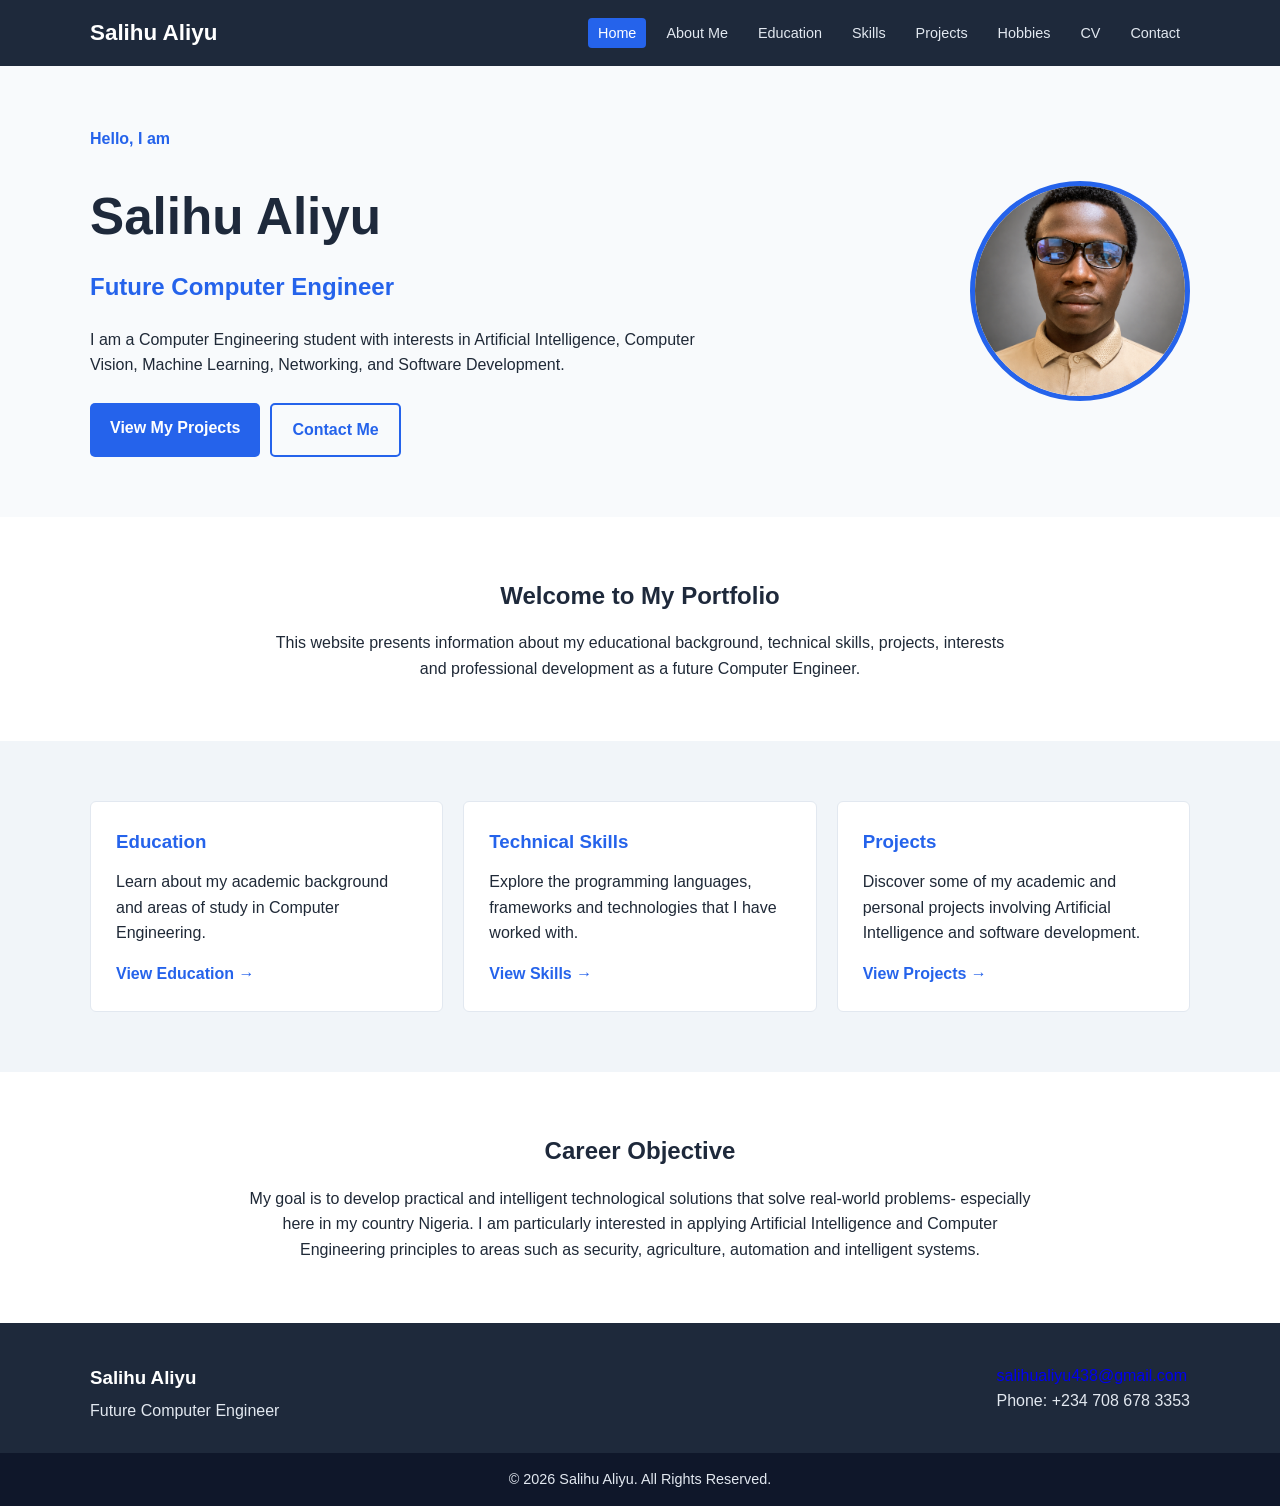
<file: index.html>
<!DOCTYPE html>
<html lang="en">
<head>
    <meta charset="UTF-8">
    <meta name="viewport" content="width=device-width, initial-scale=1.0">

    <title>Salihu Aliyu | Personal Portfolio</title>

    <link rel="stylesheet" href="assets/css/style.css">

    <!-- JSON-LD Structured Data -->
    <script type="application/ld+json">
    {
        "@context": "https://schema.org",
        "@type": "Person",
        "name": "Salihu Aliyu",
        "jobTitle": "Future Computer Engineer",
        "description": "Computer Engineering student with interests in Artificial Intelligence, Computer Vision, Machine Learning, Natural Language Processing and Software Development"
    }
    </script>
</head>

<body>

    <!-- Header and Navigation -->
    <header class="site-header">

        <div class="container nav-container">

            <a href="index.html" class="logo">
                Salihu Aliyu
            </a>

            <nav class="main-nav">

                <ul>
                    <li><a href="index.html" class="active">Home</a></li>
                    <li><a href="about.html">About Me</a></li>
                    <li><a href="education.html">Education</a></li>
                    <li><a href="skills.html">Skills</a></li>
                    <li><a href="projects.html">Projects</a></li>
                    <li><a href="hobbies.html">Hobbies</a></li>
                    <li><a href="cv.html">CV</a></li>
                    <li><a href="contact.html">Contact</a></li>
                </ul>

            </nav>

        </div>

    </header>


    <!-- Main Content -->
    <main>

        <!-- Hero Section -->
        <section class="hero">

            <div class="container hero-content">

                <div class="hero-text">

                    <p class="intro-text">
                        Hello, I am
                    </p>

                    <h1>Salihu Aliyu</h1>

                    <h2>Future Computer Engineer</h2>

                    <p>
                        I am a Computer Engineering student with interests in
                        Artificial Intelligence, Computer Vision, Machine Learning, Networking,
                        and Software Development.
                    </p>

                    <div class="hero-buttons">

                        <a href="projects.html" class="btn btn-primary">
                            View My Projects
                        </a>

                        <a href="contact.html" class="btn btn-secondary">
                            Contact Me
                        </a>

                    </div>

                </div>


                <div class="hero-image">

                    <img
                        src="assets/images/profile.png"
                        alt="Portrait of Salihu Aliyu"
                    >

                </div>

            </div>

        </section>


        <!-- Introduction Section -->
        <section class="section">

            <div class="container">

                <div class="section-heading">

                    <h2>Welcome to My Portfolio</h2>

                    <p>
                        This website presents information about my educational
                        background, technical skills, projects, interests and
                        professional development as a future Computer Engineer.
                    </p>

                </div>

            </div>

        </section>


        <!-- Quick Information Cards -->
        <section class="section light-section">

            <div class="container">

                <div class="card-grid">

                    <article class="info-card">

                        <h3>Education</h3>

                        <p>
                            Learn about my academic background and areas of study
                            in Computer Engineering.
                        </p>

                        <a href="education.html">
                            View Education →
                        </a>

                    </article>


                    <article class="info-card">

                        <h3>Technical Skills</h3>

                        <p>
                            Explore the programming languages, frameworks and
                            technologies that I have worked with.
                        </p>

                        <a href="skills.html">
                            View Skills →
                        </a>

                    </article>


                    <article class="info-card">

                        <h3>Projects</h3>

                        <p>
                            Discover some of my academic and personal projects
                            involving Artificial Intelligence and software development.
                        </p>

                        <a href="projects.html">
                            View Projects →
                        </a>

                    </article>

                </div>

            </div>

        </section>


        <!-- Career Objective -->
        <section class="section">

            <div class="container">

                <div class="objective">

                    <h2>Career Objective</h2>

                    <p>
                        My goal is to develop practical and intelligent technological
                        solutions that solve real-world problems- especially here in my country Nigeria. I am particularly
                        interested in applying Artificial Intelligence and Computer
                        Engineering principles to areas such as security, agriculture, automation
                        and intelligent systems.
                    </p>

                </div>

            </div>

        </section>

    </main>


    <!-- Footer -->
    <footer class="site-footer">

        <div class="container footer-container">

            <div>

                <h3>Salihu Aliyu</h3>

                <p>
                    Future Computer Engineer
                </p>

            </div>


            <div>

                <p>
                    <a href="mailto:salihualiyu438@gmail.com">
                        salihualiyu438@gmail.com
                    </a>
                </p>

                <p>
                    Phone: +234 708 678 3353
                </p>

            </div>

        </div>


        <div class="copyright">

            <p>
                &copy; 2026 Salihu Aliyu. All Rights Reserved.
            </p>

        </div>

    </footer>

</body>
</html>
</file>
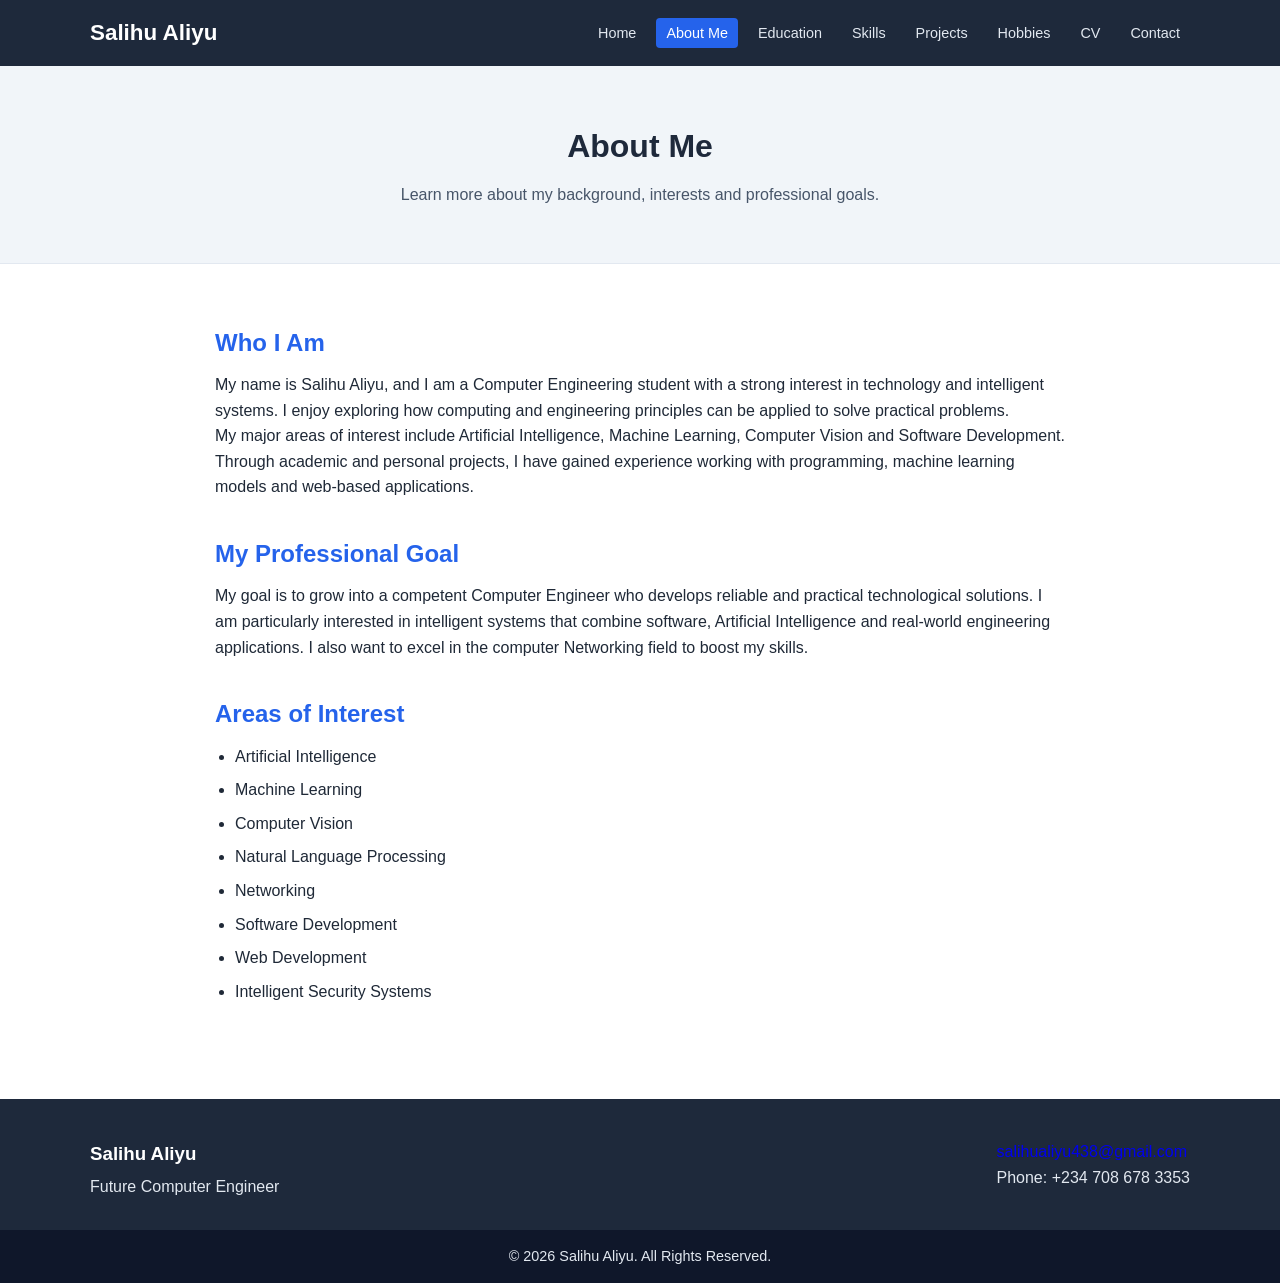
<file: about.html>
<!DOCTYPE html>
<html lang="en">

<head>
    <meta charset="UTF-8">
    <meta name="viewport" content="width=device-width, initial-scale=1.0">

    <title>About Me | Salihu Aliyu</title>

    <link rel="stylesheet" href="assets/css/style.css">

    <script type="application/ld+json">
    {
        "@context": "https://schema.org",
        "@type": "ProfilePage",
        "mainEntity": {
            "@type": "Person",
            "name": "Salihu Aliyu",
            "jobTitle": "Future Computer Engineer"
        }
    }
    </script>
</head>

<body>

    <header class="site-header">

        <div class="container nav-container">

            <a href="index.html" class="logo">Salihu Aliyu</a>

            <nav class="main-nav">

                <ul>
                    <li><a href="index.html">Home</a></li>
                    <li><a href="about.html" class="active">About Me</a></li>
                    <li><a href="education.html">Education</a></li>
                    <li><a href="skills.html">Skills</a></li>
                    <li><a href="projects.html">Projects</a></li>
                    <li><a href="hobbies.html">Hobbies</a></li>
                    <li><a href="cv.html">CV</a></li>
                    <li><a href="contact.html">Contact</a></li>
                </ul>

            </nav>

        </div>

    </header>


    <main>

        <section class="page-banner">

            <div class="container">

                <h1>About Me</h1>

                <p>
                    Learn more about my background, interests and professional goals.
                </p>

            </div>

        </section>


        <section class="section">

            <div class="container about-content">

                <article>

                    <h2>Who I Am</h2>

                    <p>
                        My name is Salihu Aliyu, and I am a Computer Engineering
                        student with a strong interest in technology and intelligent
                        systems. I enjoy exploring how computing and engineering
                        principles can be applied to solve practical problems.
                    </p>

                    <p>
                        My major areas of interest include Artificial Intelligence,
                        Machine Learning, Computer Vision and Software Development.
                        Through academic and personal projects, I have gained
                        experience working with programming, machine learning models
                        and web-based applications.
                    </p>

                </article>


                <article>

                    <h2>My Professional Goal</h2>

                    <p>
                        My goal is to grow into a competent Computer Engineer who
                        develops reliable and practical technological solutions.
                        I am particularly interested in intelligent systems that
                        combine software, Artificial Intelligence and real-world
                        engineering applications. I also want to excel in the computer
                        Networking field to boost my skills.
                    </p>

                </article>


                <article>

                    <h2>Areas of Interest</h2>

                    <ul class="content-list">

                        <li>Artificial Intelligence</li>
                        <li>Machine Learning</li>
                        <li>Computer Vision</li>
                        <li>Natural Language Processing</li>
                        <li>Networking</li>
                        <li>Software Development</li>
                        <li>Web Development</li>
                        <li>Intelligent Security Systems</li>

                    </ul>

                </article>

            </div>

        </section>

    </main>


    <footer class="site-footer">

        <div class="container footer-container">

            <div>
                <h3>Salihu Aliyu</h3>
                <p>Future Computer Engineer</p>
            </div>

            <div>
    
            <p>
                <a href="mailto:salihualiyu438@gmail.com">
                    salihualiyu438@gmail.com
                </a>
            </p>

                <p>Phone: +234 708 678 3353</p>
            </div>

        </div>

        <div class="copyright">
            <p>&copy; 2026 Salihu Aliyu. All Rights Reserved.</p>
        </div>

    </footer>

</body>
</html>
</file>
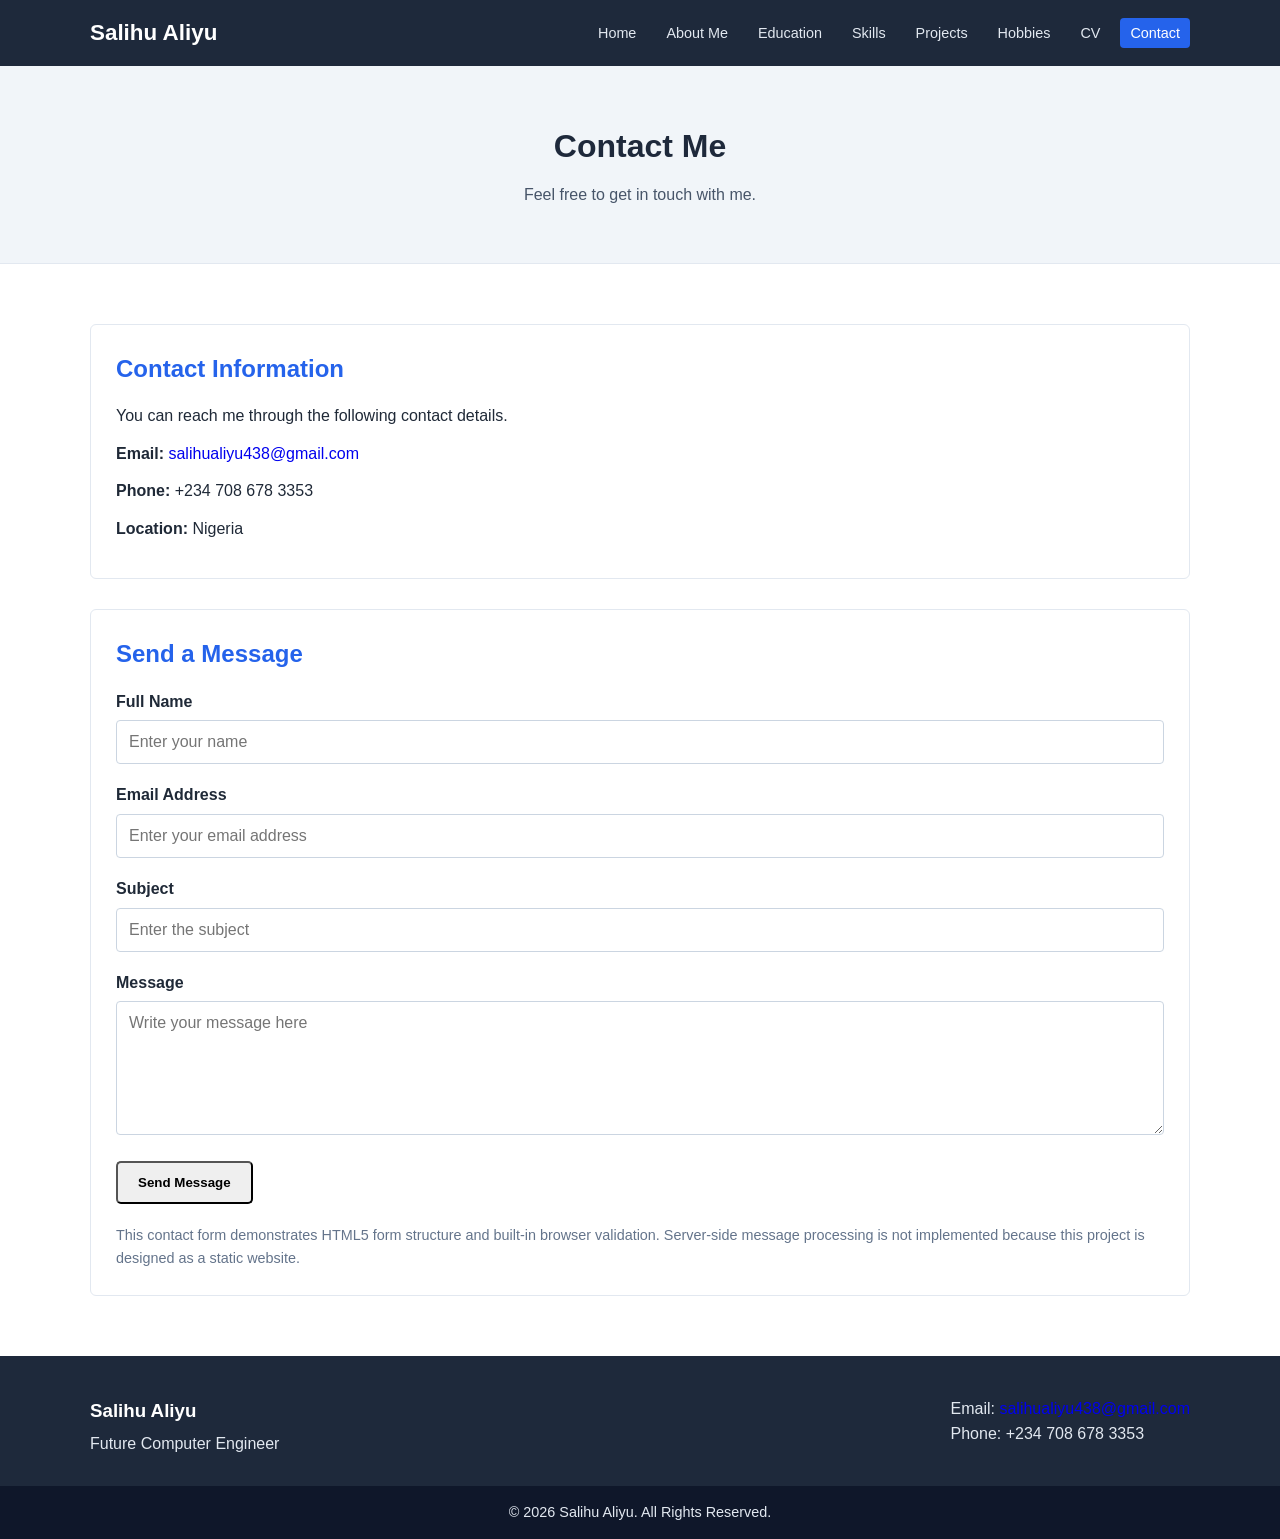
<file: contact.html>
<!DOCTYPE html>
<html lang="en">

<head>
    <meta charset="UTF-8">
    <meta name="viewport" content="width=device-width, initial-scale=1.0">

    <title>Contact Me | Salihu Aliyu</title>

    <link rel="stylesheet" href="assets/css/style.css">

    <script type="application/ld+json">
    {
        "@context": "https://schema.org",
        "@type": "ContactPage",
        "name": "Contact Salihu Aliyu"
    }
    </script>
</head>

<body>

    <header class="site-header">

        <div class="container nav-container">

            <a href="index.html" class="logo">Salihu Aliyu</a>

            <nav class="main-nav">

                <ul>
                    <li><a href="index.html">Home</a></li>
                    <li><a href="about.html">About Me</a></li>
                    <li><a href="education.html">Education</a></li>
                    <li><a href="skills.html">Skills</a></li>
                    <li><a href="projects.html">Projects</a></li>
                    <li><a href="hobbies.html">Hobbies</a></li>
                    <li><a href="cv.html">CV</a></li>
                    <li><a href="contact.html" class="active">Contact</a></li>
                </ul>

            </nav>

        </div>

    </header>


    <main>

        <section class="page-banner">

            <div class="container">

                <h1>Contact Me</h1>

                <p>
                    Feel free to get in touch with me.
                </p>

            </div>

        </section>


        <section class="section">

            <div class="container contact-layout">


                <article class="contact-information">

                    <h2>Contact Information</h2>

                    <p>
                        You can reach me through the following contact details.
                    </p>

                   <p>
                       <strong>Email: </strong> <a href="mailto:salihualiyu438@gmail.com">
                            salihualiyu438@gmail.com
                        </a>
                    </p>

                    <p>
                        <strong>Phone:</strong>
                        +234 708 678 3353
                    </p>

                    <p>
                        <strong>Location:</strong>
                        Nigeria
                    </p>

                </article>


                <article class="contact-form-container">

                    <h2>Send a Message</h2>

                   
                    <form
                        action="mailto:salihualiyu438@gmail.com"
                        method="post"
                        enctype="text/plain"
                    >
                    
                        <div class="form-group">
                            <label for="name">Full Name</label>
                            <input
                                type="text"
                                id="name"
                                name="Name"
                                placeholder="Enter your name"
                                required
                            >
                        </div>
                    
                        <div class="form-group">
                            <label for="email">Email Address</label>
                            <input
                                type="email"
                                id="email"
                                name="Email"
                                placeholder="Enter your email address"
                                required
                            >
                        </div>
                    
                        <div class="form-group">
                            <label for="subject">Subject</label>
                            <input
                                type="text"
                                id="subject"
                                name="Subject"
                                placeholder="Enter the subject"
                                required
                            >
                        </div>
                    
                        <div class="form-group">
                            <label for="message">Message</label>
                            <textarea
                                id="message"
                                name="Message"
                                rows="6"
                                placeholder="Write your message here"
                                required
                            ></textarea>
                        </div>
                    
                        <button type="submit" class="btn">
                            Send Message
                        </button>
                    
                    </form>


                    <p class="form-note">
                        This contact form demonstrates HTML5 form structure and built-in browser
                        validation. Server-side message processing is not implemented because this
                        project is designed as a static website.
                    </p>

                </article>

            </div>

        </section>

    </main>


    <footer class="site-footer">

        <div class="container footer-container">

            <div>
                <h3>Salihu Aliyu</h3>
                <p>Future Computer Engineer</p>
            </div>

            <div>
            
                <p>
                    Email: <a href="mailto:salihualiyu438@gmail.com">
                        salihualiyu438@gmail.com
                    </a>
                </p>

                <p>Phone: +234 708 678 3353</p>
            </div>

        </div>

        <div class="copyright">
            <p>&copy; 2026 Salihu Aliyu. All Rights Reserved.</p>
        </div>

    </footer>

</body>
</html>
</file>
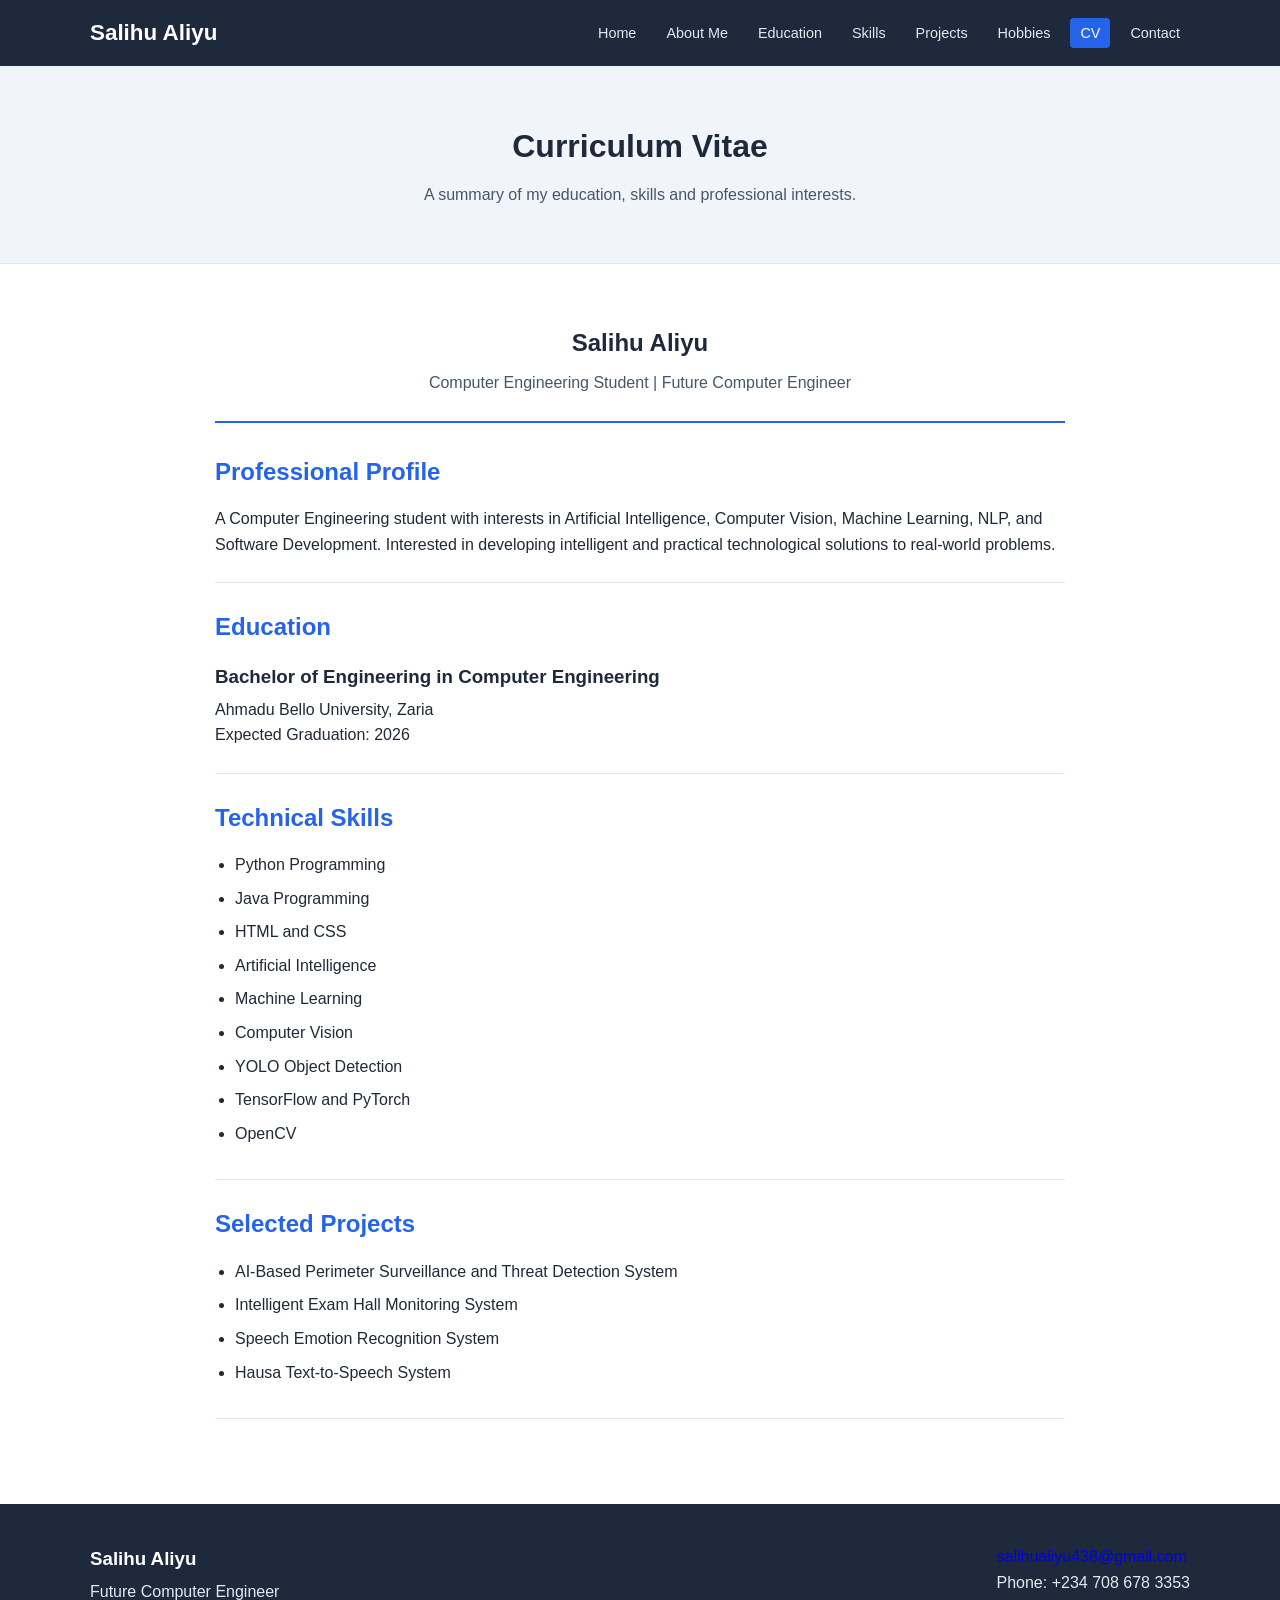
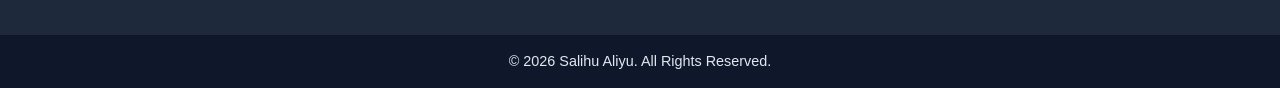
<file: cv.html>
<!DOCTYPE html>
<html lang="en">

<head>
    <meta charset="UTF-8">
    <meta name="viewport" content="width=device-width, initial-scale=1.0">

    <title>Curriculum Vitae | Salihu Aliyu</title>

    <link rel="stylesheet" href="assets/css/style.css">

    <script type="application/ld+json">
    {
        "@context": "https://schema.org",
        "@type": "Person",
        "name": "Salihu Aliyu",
        "jobTitle": "Future Computer Engineer"
    }
    </script>
</head>

<body>

    <header class="site-header">

        <div class="container nav-container">

            <a href="index.html" class="logo">Salihu Aliyu</a>

            <nav class="main-nav">

                <ul>
                    <li><a href="index.html">Home</a></li>
                    <li><a href="about.html">About Me</a></li>
                    <li><a href="education.html">Education</a></li>
                    <li><a href="skills.html">Skills</a></li>
                    <li><a href="projects.html">Projects</a></li>
                    <li><a href="hobbies.html">Hobbies</a></li>
                    <li><a href="cv.html" class="active">CV</a></li>
                    <li><a href="contact.html">Contact</a></li>
                </ul>

            </nav>

        </div>

    </header>


    <main>

        <section class="page-banner">

            <div class="container">

                <h1>Curriculum Vitae</h1>

                <p>
                    A summary of my education, skills and professional interests.
                </p>

            </div>

        </section>


        <section class="section">

            <div class="container cv-content">
                <div class="cv-header">

                    <h2>Salihu Aliyu</h2>

                    <p>
                        Computer Engineering Student | Future Computer Engineer
                    </p>

                </div>


                <article class="cv-section">

                    <h2>Professional Profile</h2>

                    <p>
                        A Computer Engineering student with interests in Artificial
                        Intelligence, Computer Vision, Machine Learning, NLP, and Software
                        Development. Interested in developing intelligent and
                        practical technological solutions to real-world problems.
                    </p>

                </article>


                <article class="cv-section">

                    <h2>Education</h2>

                    <h3>Bachelor of Engineering in Computer Engineering</h3>

                    <p>
                        Ahmadu Bello University, Zaria
                    </p>

                    <p>
                        Expected Graduation: 2026
                    </p>

                </article>


                <article class="cv-section">

                    <h2>Technical Skills</h2>

                    <ul class="content-list">

                        <li>Python Programming</li>
                        <li>Java Programming</li>
                        <li>HTML and CSS</li>
                        <li>Artificial Intelligence</li>
                        <li>Machine Learning</li>
                        <li>Computer Vision</li>
                        <li>YOLO Object Detection</li>
                        <li>TensorFlow and PyTorch</li>
                        <li>OpenCV</li>

                    </ul>

                </article>


                <article class="cv-section">

                    <h2>Selected Projects</h2>

                    <ul class="content-list">

                        <li>
                            AI-Based Perimeter Surveillance and Threat Detection System
                        </li>

                        <li>
                            Intelligent Exam Hall Monitoring System
                        </li>

                        <li>
                            Speech Emotion Recognition System
                        </li>

                         <li>
                            Hausa Text-to-Speech System
                        </li>

                    </ul>

                </article>

            </div>

        </section>

    </main>


    <footer class="site-footer">

        <div class="container footer-container">

            <div>
                <h3>Salihu Aliyu</h3>
                <p>Future Computer Engineer</p>
            </div>

            <div>
                    
                <p>
                    <a href="mailto:salihualiyu438@gmail.com">
                        salihualiyu438@gmail.com
                    </a>
                </p>
                <p>Phone: +234 708 678 3353</p>
            </div>

        </div>

        <div class="copyright">
            <p>&copy; 2026 Salihu Aliyu. All Rights Reserved.</p>
        </div>

    </footer>

</body>
</html>
</file>
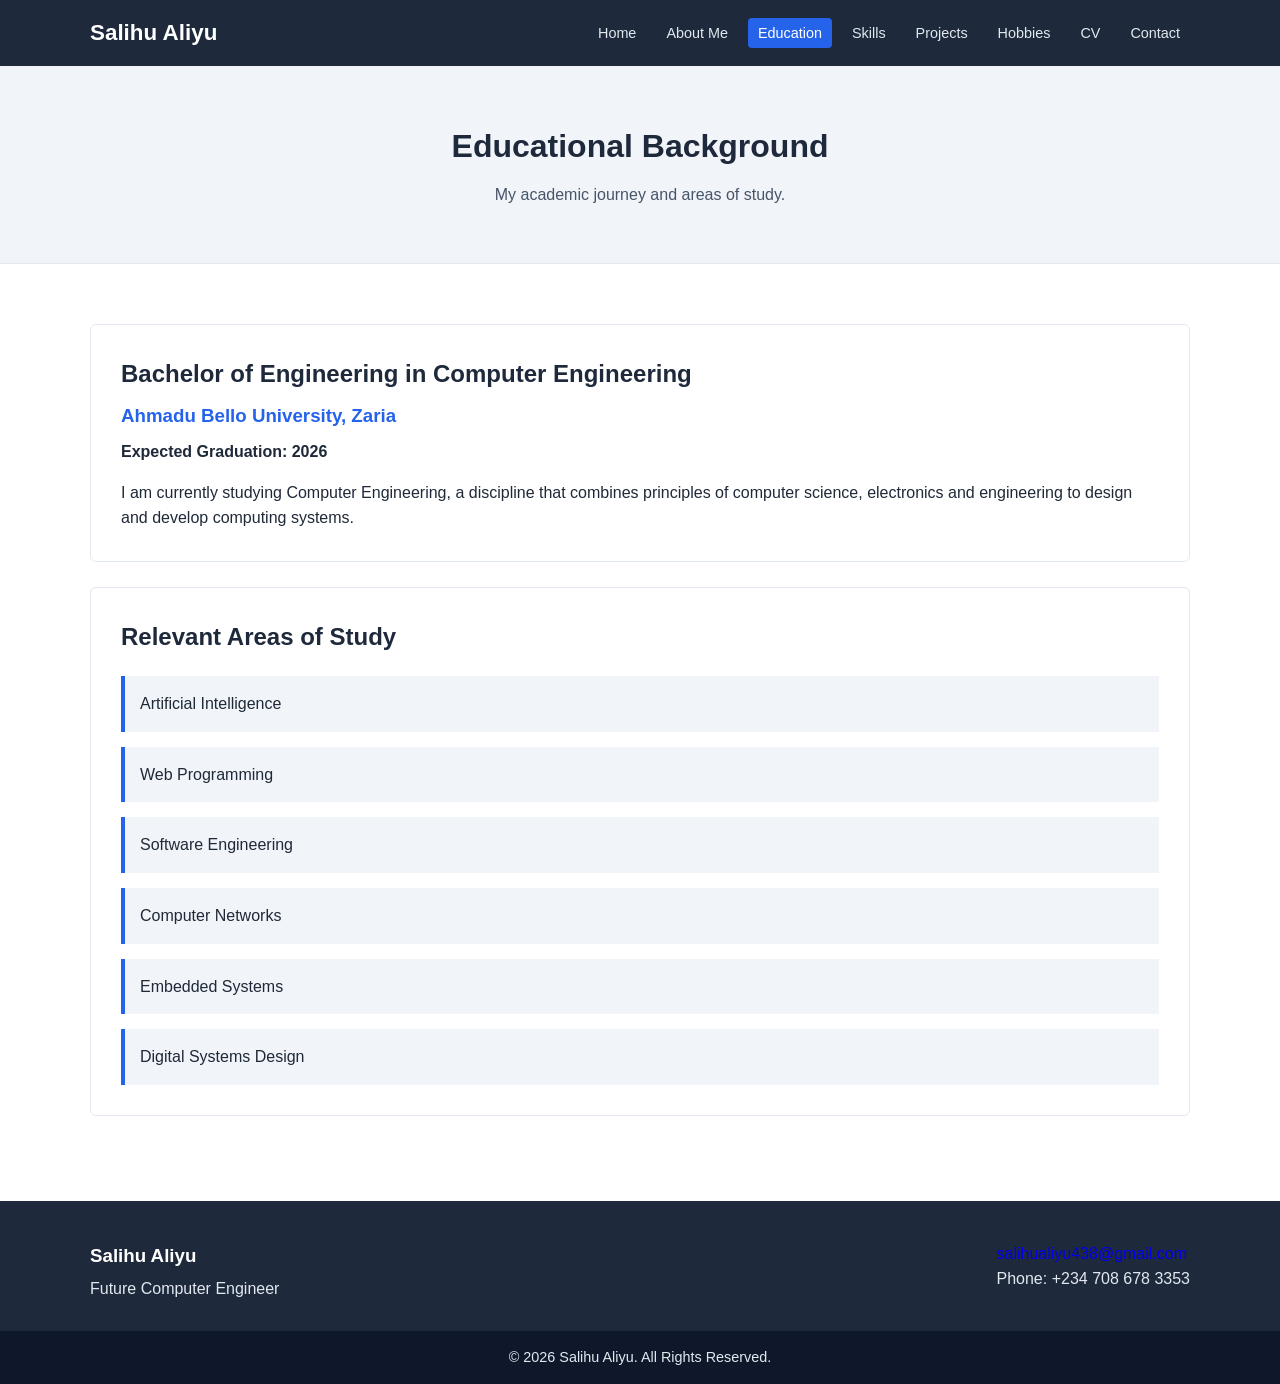
<file: education.html>
<!DOCTYPE html>
<html lang="en">

<head>
    <meta charset="UTF-8">
    <meta name="viewport" content="width=device-width, initial-scale=1.0">

    <title>Educational Background | Salihu Aliyu</title>

    <link rel="stylesheet" href="assets/css/style.css">

    <script type="application/ld+json">
    {
        "@context": "https://schema.org",
        "@type": "Person",
        "name": "Salihu Aliyu",
        "alumniOf": {
            "@type": "CollegeOrUniversity",
            "name": "Ahmadu Bello University"
        }
    }
    </script>
</head>

<body>

    <header class="site-header">

        <div class="container nav-container">

            <a href="index.html" class="logo">Salihu Aliyu</a>

            <nav class="main-nav">

                <ul>
                    <li><a href="index.html">Home</a></li>
                    <li><a href="about.html">About Me</a></li>
                    <li><a href="education.html" class="active">Education</a></li>
                    <li><a href="skills.html">Skills</a></li>
                    <li><a href="projects.html">Projects</a></li>
                    <li><a href="hobbies.html">Hobbies</a></li>
                    <li><a href="cv.html">CV</a></li>
                    <li><a href="contact.html">Contact</a></li>
                </ul>

            </nav>

        </div>

    </header>


    <main>

        <section class="page-banner">

            <div class="container">

                <h1>Educational Background</h1>

                <p>
                    My academic journey and areas of study.
                </p>

            </div>

        </section>


        <section class="section">

            <div class="container">

                <article class="education-card">

                    <h2>Bachelor of Engineering in Computer Engineering</h2>

                    <h3>Ahmadu Bello University, Zaria</h3>

                    <p class="education-date">
                        Expected Graduation: 2026
                    </p>

                    <p>
                        I am currently studying Computer Engineering, a discipline
                        that combines principles of computer science, electronics
                        and engineering to design and develop computing systems.
                    </p>

                </article>


                <article class="education-card">

                    <h2>Relevant Areas of Study</h2>

                    <div class="study-grid">

                        <div>Artificial Intelligence</div>
                        <div>Web Programming</div>
                        <div>Software Engineering</div>
                        <div>Computer Networks</div>
                        <div>Embedded Systems</div>
                        <div>Digital Systems Design</div>

                    </div>

                </article>

            </div>

        </section>

    </main>


    <footer class="site-footer">

        <div class="container footer-container">

            <div>
                <h3>Salihu Aliyu</h3>
                <p>Future Computer Engineer</p>
            </div>

            <div>
                <p>
                    <a href="mailto:salihualiyu438@gmail.com">
                        salihualiyu438@gmail.com
                    </a>
                </p>
                <p>Phone: +234 708 678 3353</p>
            </div>

        </div>

        <div class="copyright">
            <p>&copy; 2026 Salihu Aliyu. All Rights Reserved.</p>
        </div>

    </footer>

</body>
</html>
</file>
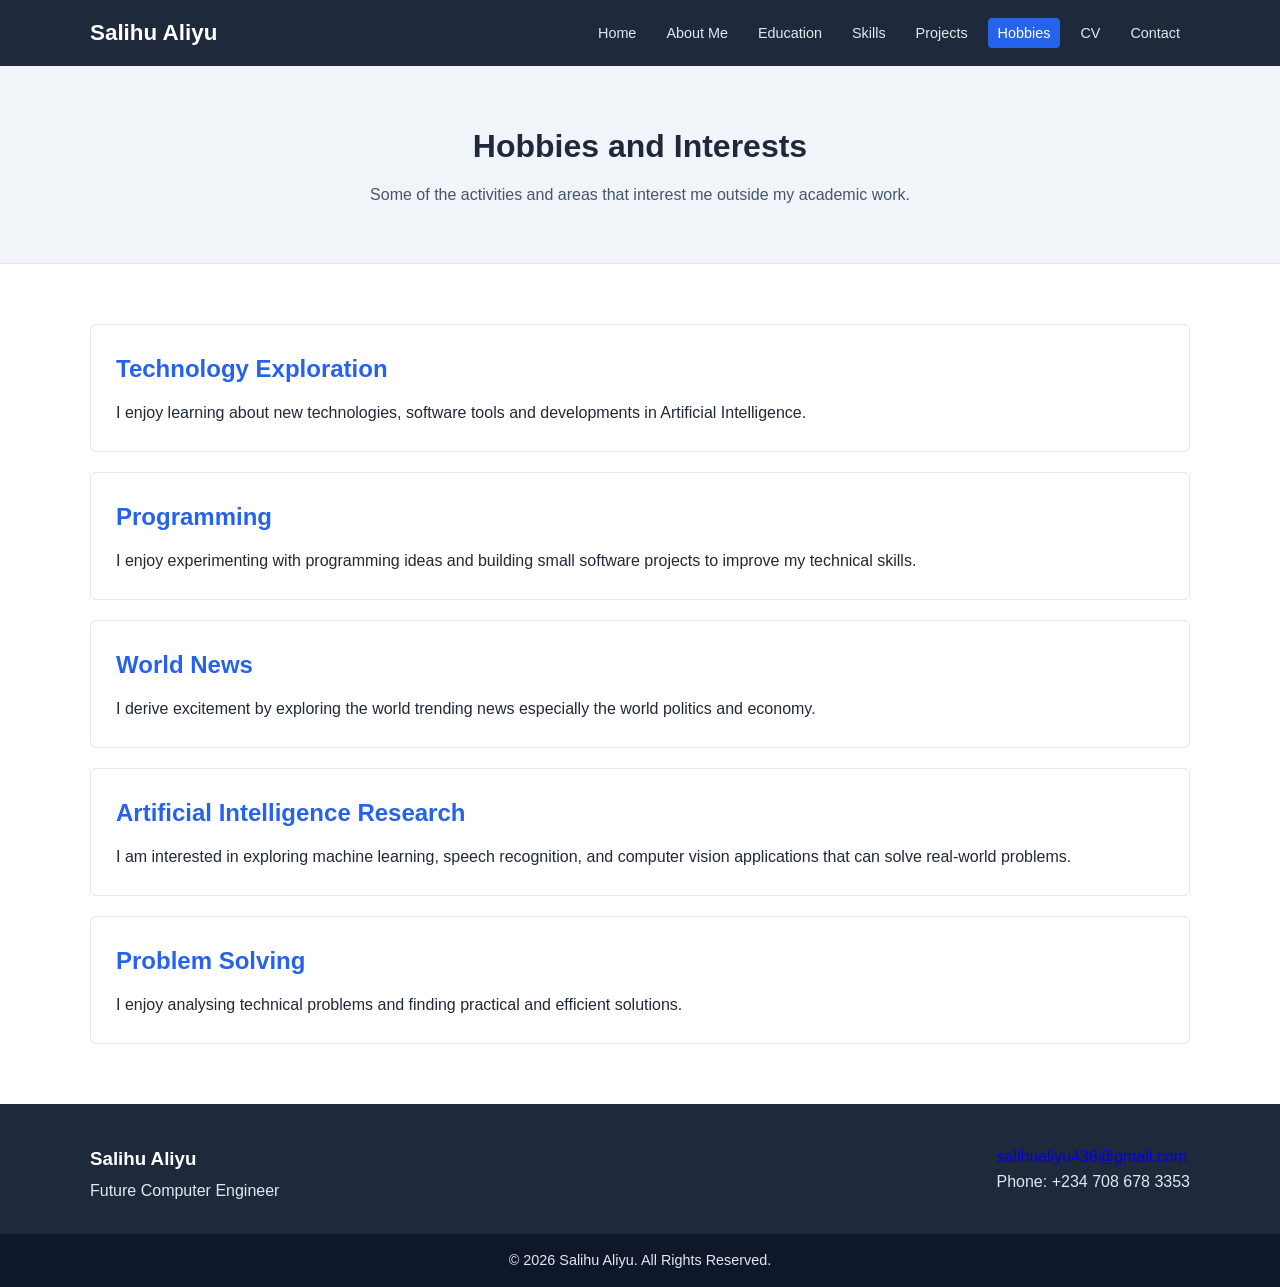
<file: hobbies.html>
<!DOCTYPE html>
<html lang="en">

<head>
    <meta charset="UTF-8">
    <meta name="viewport" content="width=device-width, initial-scale=1.0">

    <title>Hobbies and Interests | Salihu Aliyu</title>

    <link rel="stylesheet" href="assets/css/style.css">

    <script type="application/ld+json">
    {
        "@context": "https://schema.org",
        "@type": "Person",
        "name": "Salihu Aliyu",
        "description": "Computer Engineering student interested in technology and innovation."
    }
    </script>
</head>

<body>

    <header class="site-header">

        <div class="container nav-container">

            <a href="index.html" class="logo">Salihu Aliyu</a>

            <nav class="main-nav">

                <ul>
                    <li><a href="index.html">Home</a></li>
                    <li><a href="about.html">About Me</a></li>
                    <li><a href="education.html">Education</a></li>
                    <li><a href="skills.html">Skills</a></li>
                    <li><a href="projects.html">Projects</a></li>
                    <li><a href="hobbies.html" class="active">Hobbies</a></li>
                    <li><a href="cv.html">CV</a></li>
                    <li><a href="contact.html">Contact</a></li>
                </ul>

            </nav>

        </div>

    </header>


    <main>

        <section class="page-banner">

            <div class="container">

                <h1>Hobbies and Interests</h1>

                <p>
                    Some of the activities and areas that interest me outside my academic work.
                </p>

            </div>

        </section>


        <section class="section">

            <div class="container hobbies-grid">


                <article class="hobby-card">

                    <h2>Technology Exploration</h2>

                    <p>
                        I enjoy learning about new technologies, software tools
                        and developments in Artificial Intelligence.
                    </p>

                </article>


                <article class="hobby-card">

                    <h2>Programming</h2>

                    <p>
                        I enjoy experimenting with programming ideas and building
                        small software projects to improve my technical skills.
                    </p>

                </article>

                <article class="hobby-card">

                    <h2>World News</h2>

                    <p>
                        I derive excitement by exploring the world trending news especially
                        the world politics and economy.
                    </p>

                </article>


                <article class="hobby-card">

                    <h2>Artificial Intelligence Research</h2>

                    <p>
                        I am interested in exploring machine learning, speech recognition, and computer
                        vision applications that can solve real-world problems.
                        
                    </p>

                </article>


                <article class="hobby-card">

                    <h2>Problem Solving</h2>

                    <p>
                        I enjoy analysing technical problems and finding practical
                        and efficient solutions.
                    </p>

                </article>

            </div>

        </section>

    </main>


    <footer class="site-footer">

        <div class="container footer-container">

            <div>
                <h3>Salihu Aliyu</h3>
                <p>Future Computer Engineer</p>
            </div>

            <div>
                <p>
                    <a href="mailto:salihualiyu438@gmail.com">
                        salihualiyu438@gmail.com
                    </a>
                </p>
                <p>Phone: +234 708 678 3353</p>
            </div>

        </div>

        <div class="copyright">
            <p>&copy; 2026 Salihu Aliyu. All Rights Reserved.</p>
        </div>

    </footer>

</body>
</html>
</file>
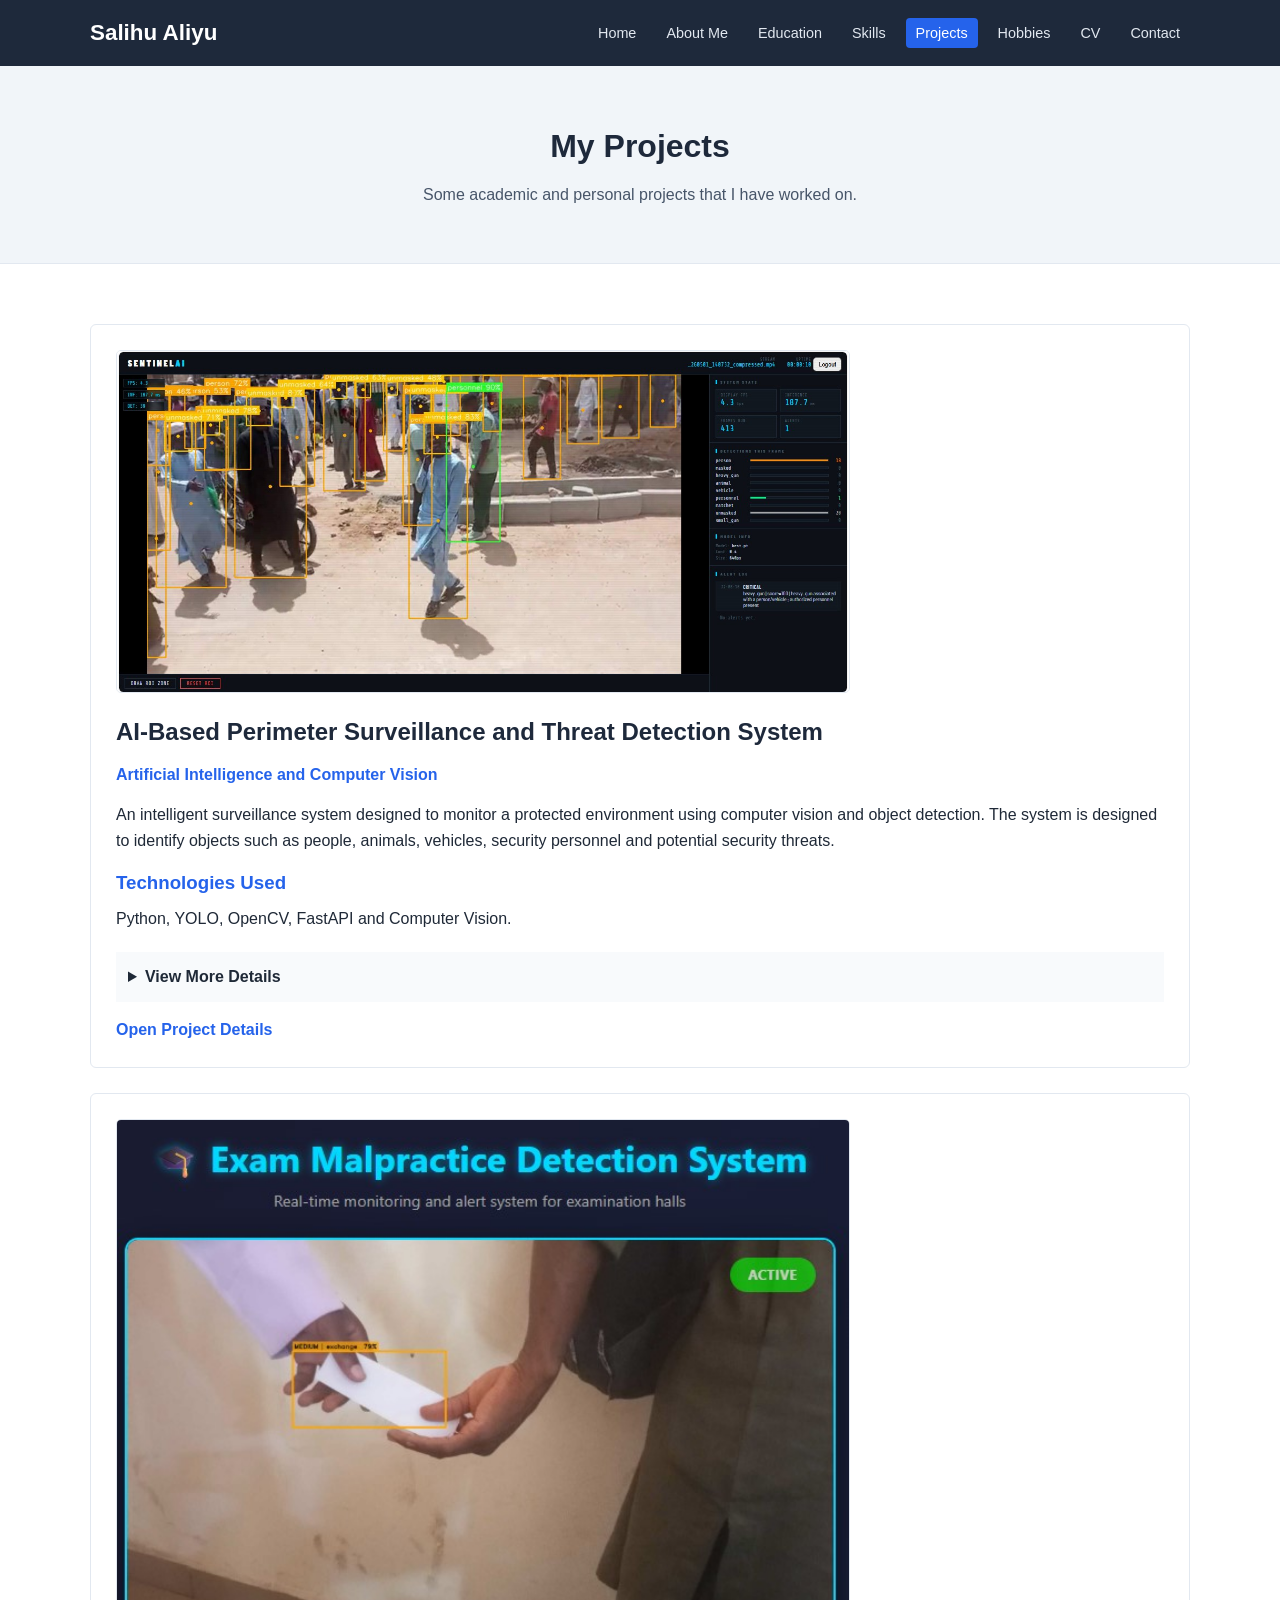
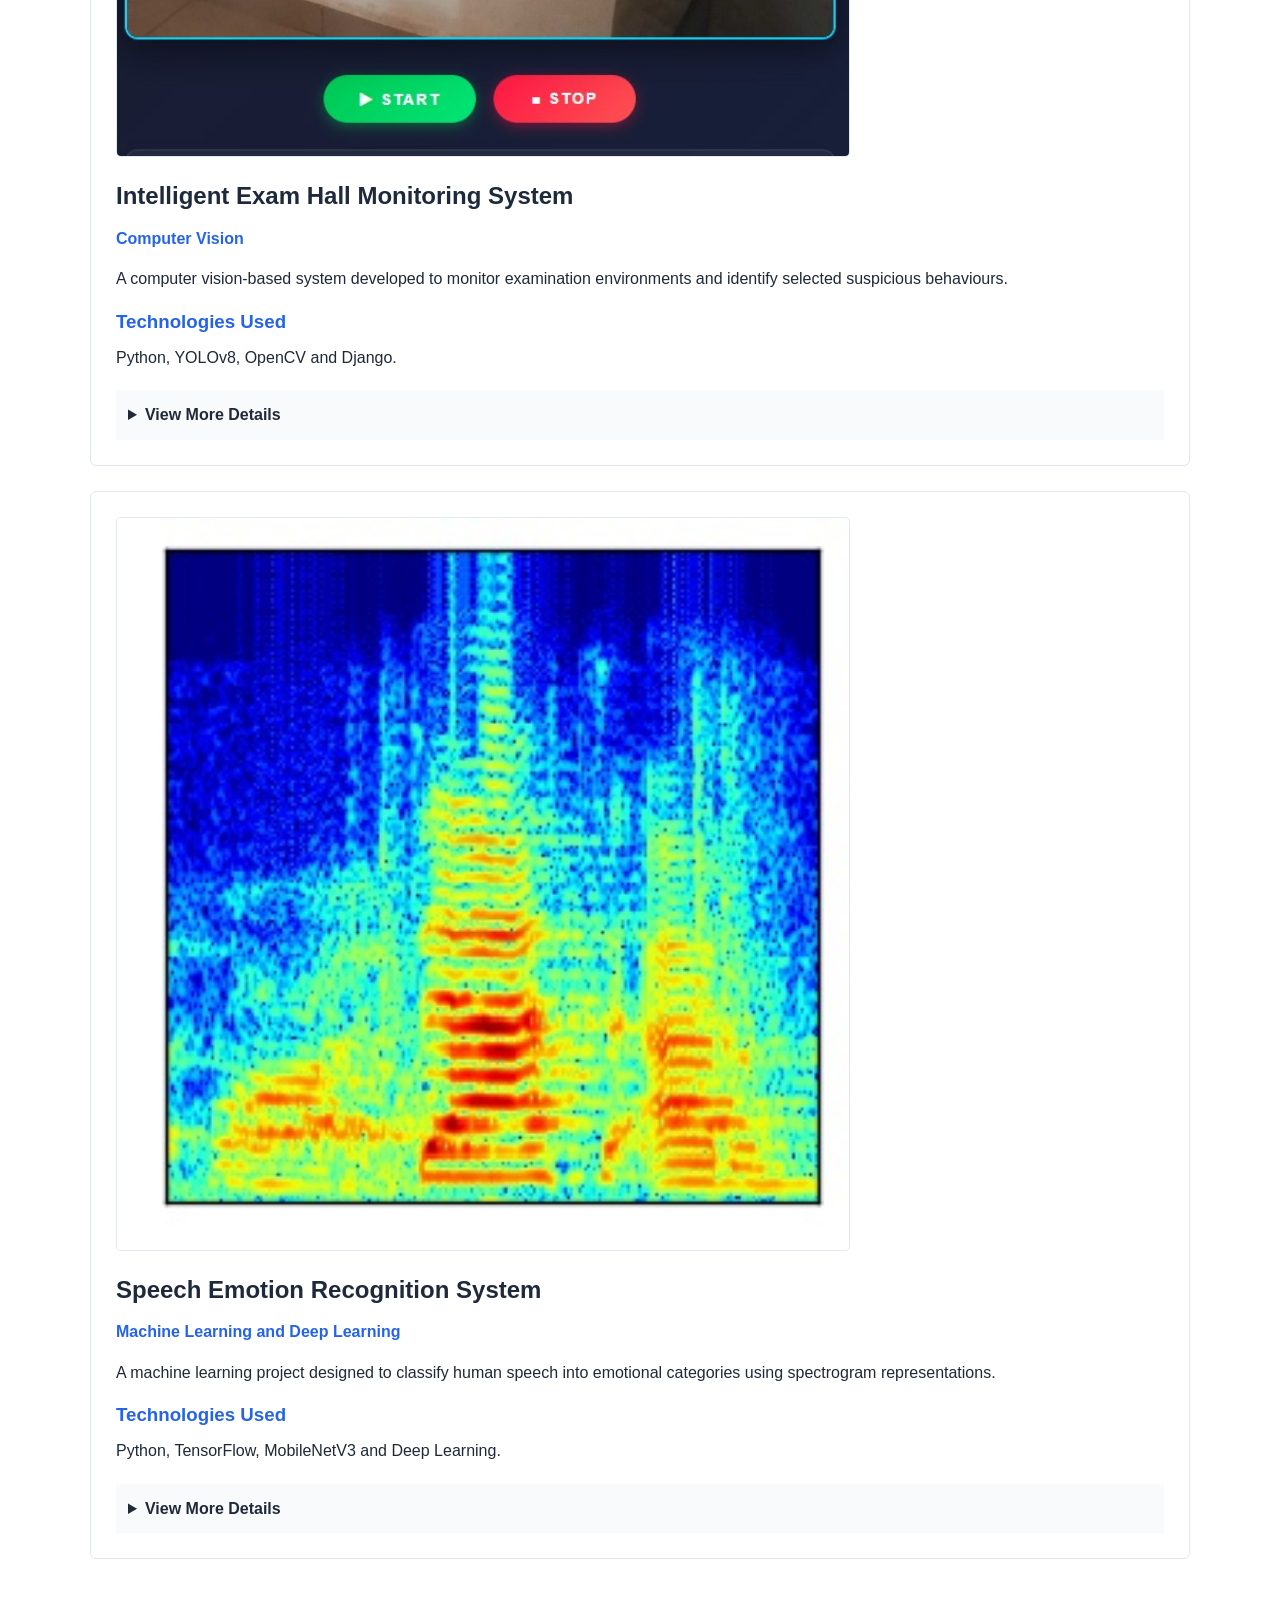
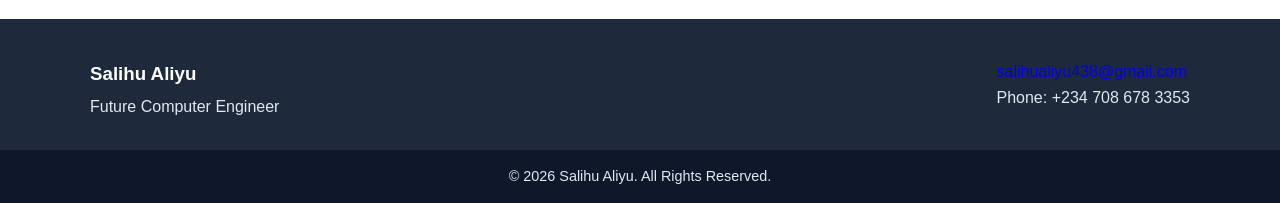
<file: projects.html>
<!DOCTYPE html>
<html lang="en">

<head>
    <meta charset="UTF-8">
    <meta name="viewport" content="width=device-width, initial-scale=1.0">

    <title>Projects | Salihu Aliyu</title>

    <link rel="stylesheet" href="assets/css/style.css">

    <script type="application/ld+json">
    {
        "@context": "https://schema.org",
        "@type": "CollectionPage",
        "name": "Projects by Salihu Aliyu",
        "description": "A collection of academic and technical projects."
    }
    </script>
</head>

<body>

    <header class="site-header">

        <div class="container nav-container">

            <a href="index.html" class="logo">Salihu Aliyu</a>

            <nav class="main-nav">

                <ul>
                    <li><a href="index.html">Home</a></li>
                    <li><a href="about.html">About Me</a></li>
                    <li><a href="education.html">Education</a></li>
                    <li><a href="skills.html">Skills</a></li>
                    <li><a href="projects.html" class="active">Projects</a></li>
                    <li><a href="hobbies.html">Hobbies</a></li>
                    <li><a href="cv.html">CV</a></li>
                    <li><a href="contact.html">Contact</a></li>
                </ul>

            </nav>

        </div>

    </header>


    <main>

        <section class="page-banner">

            <div class="container">

                <h1>My Projects</h1>

                <p>
                    Some academic and personal projects that I have worked on.
                </p>

            </div>

        </section>


        <section class="section" id="projects">

            <div class="container project-grid">


                <article class="project-card">

                    <img
                        src="assets/images/project-surveillance.jpg"
                        alt="AI-Based Perimeter Surveillance and Threat Detection System"
                        class="project-image"
                    >

                    <h2>
                        AI-Based Perimeter Surveillance and Threat Detection System
                    </h2>

                    <p class="project-category">
                        Artificial Intelligence and Computer Vision
                    </p>

                    <p>
                        An intelligent surveillance system designed to monitor a
                        protected environment using computer vision and object
                        detection. The system is designed to identify objects such
                        as people, animals, vehicles, security personnel and
                        potential security threats.
                    </p>

                    <h3>Technologies Used</h3>

                    <p>
                        Python, YOLO, OpenCV, FastAPI and Computer Vision.
                    </p>

                    <details>

                        <summary>View More Details</summary>

                        <p>
                            The project applies deep learning-based object detection
                            to analyse video streams and identify relevant objects
                            within a monitored environment.
                        </p>

                    </details>

                    <a href="#surveillance-details" class="project-link">
                        Open Project Details
                    </a>

                </article>


                <article class="project-card">

                    <img
                        src="assets/images/project-exam-monitoring.jpg"
                        alt="Intelligent Exam Hall Monitoring System"
                        class="project-image"
                    >

                    <h2>
                        Intelligent Exam Hall Monitoring System
                    </h2>

                    <p class="project-category">
                        Computer Vision
                    </p>

                    <p>
                        A computer vision-based system developed to monitor
                        examination environments and identify selected suspicious
                        behaviours.
                    </p>

                    <h3>Technologies Used</h3>

                    <p>
                        Python, YOLOv8, OpenCV and Django.
                    </p>

                    <details>

                        <summary>View More Details</summary>

                        <p>
                            The project uses object detection techniques to analyse
                            examination hall images and identify predefined
                            activities and behaviours.
                        </p>

                    </details>

                </article>


                <article class="project-card">

                    <img
                        src="assets/images/project-emotion.jpg"
                        alt="Speech Emotion Recognition System"
                        class="project-image"
                    >

                    <h2>
                        Speech Emotion Recognition System
                    </h2>

                    <p class="project-category">
                        Machine Learning and Deep Learning
                    </p>

                    <p>
                        A machine learning project designed to classify human speech
                        into emotional categories using spectrogram representations.
                    </p>

                    <h3>Technologies Used</h3>

                    <p>
                        Python, TensorFlow, MobileNetV3 and Deep Learning.
                    </p>

                    <details>

                        <summary>View More Details</summary>

                        <p>
                            Audio signals are transformed into spectrogram images
                            which are then processed by a deep learning model for
                            emotion classification.
                        </p>

                    </details>

                </article>

            </div>

        </section>

        <!-- CSS-Only Project Detail Overlays -->

        <div id="surveillance-details" class="project-overlay">

            <div class="overlay-content">

                <a href="#projects" class="close-overlay">
                    &times;
                </a>

                <h2>
                    AI-Based Perimeter Surveillance and Threat Detection System
                </h2>

                <p>
                    This project applies Artificial Intelligence and Computer Vision
                    techniques to monitor a protected environment and detect relevant
                    objects and potential security threats.
                </p>

                <p>
                    The system uses a trained YOLO-based object detection model to
                    analyse video streams and identify objects within the monitored area.
                </p>

            </div>

        </div>

    </main>


    <footer class="site-footer">

        <div class="container footer-container">

            <div>
                <h3>Salihu Aliyu</h3>
                <p>Future Computer Engineer</p>
            </div>

            <div>
                <p>
                    <a href="mailto:salihualiyu438@gmail.com">
                        salihualiyu438@gmail.com
                    </a>
                </p>
                <p>Phone: +234 708 678 3353</p>
            </div>

        </div>

        <div class="copyright">
            <p>&copy; 2026 Salihu Aliyu. All Rights Reserved.</p>
        </div>

    </footer>

</body>
</html>
</file>
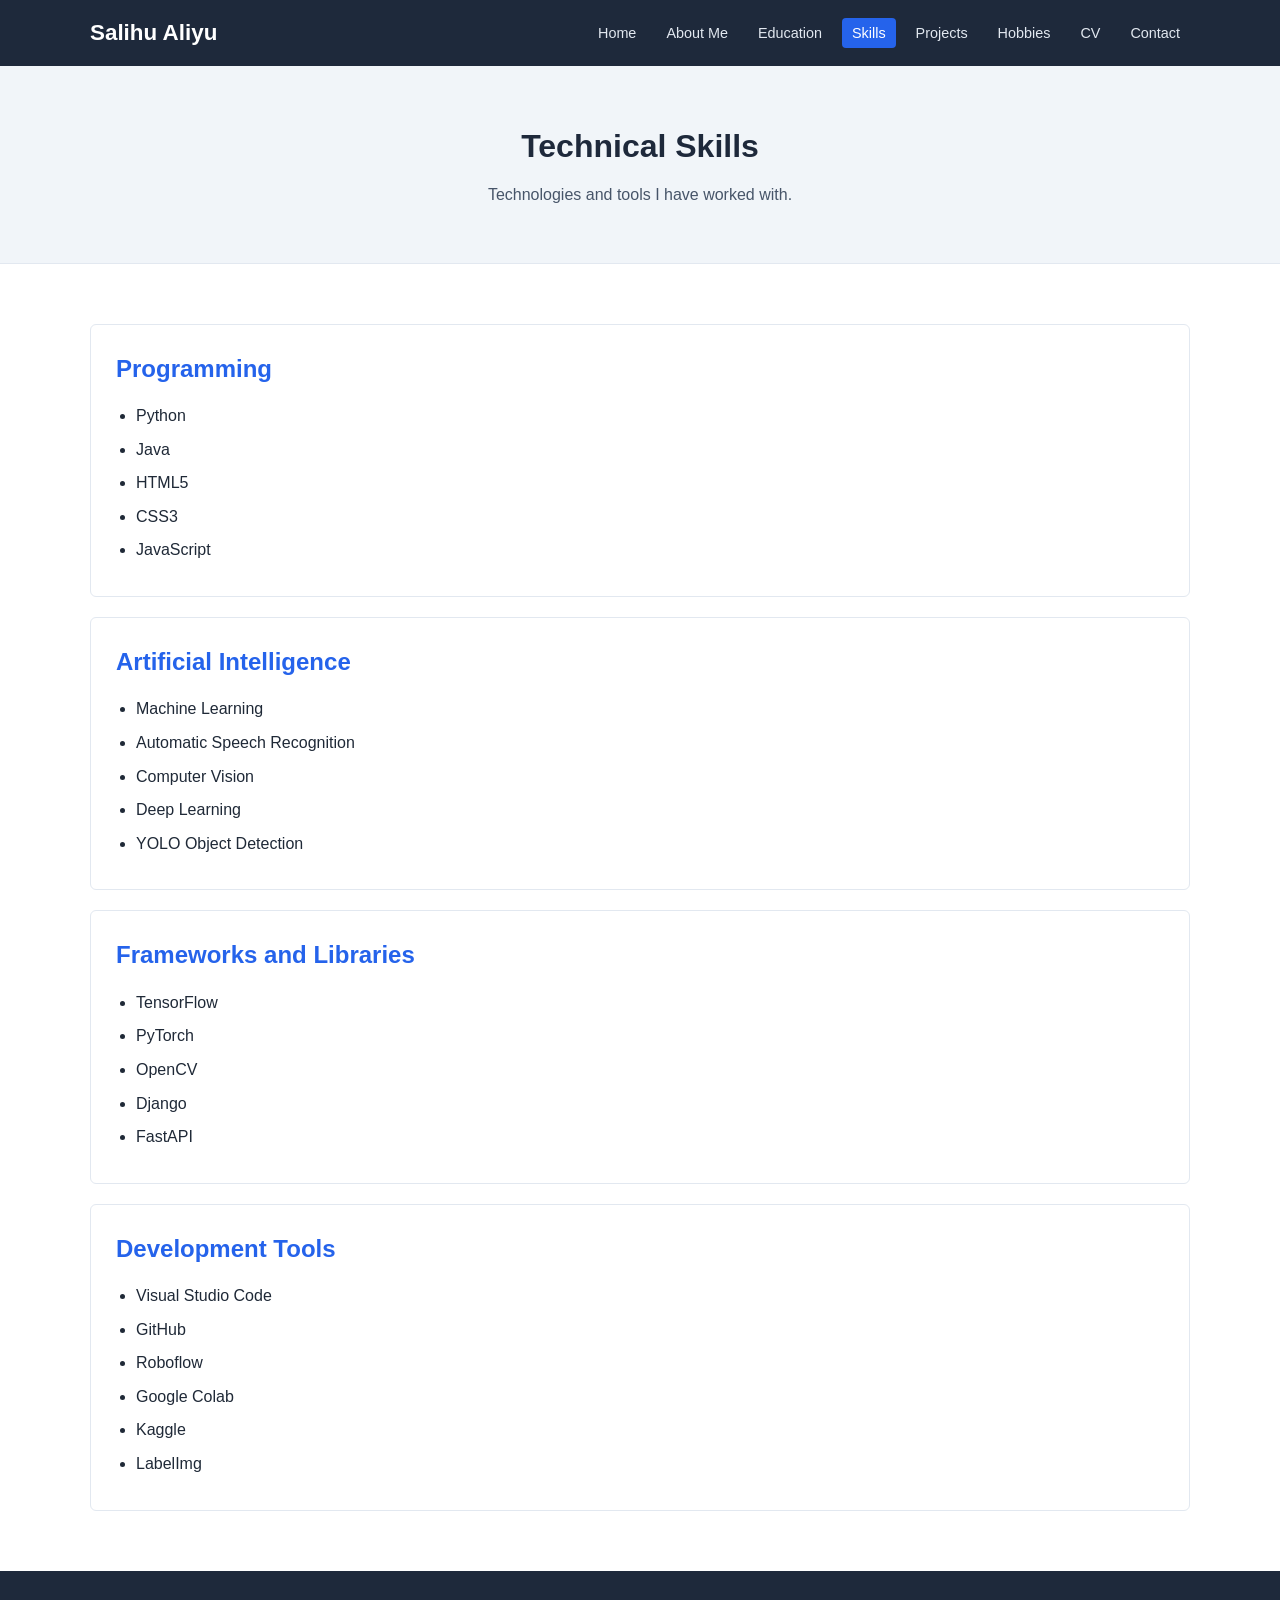
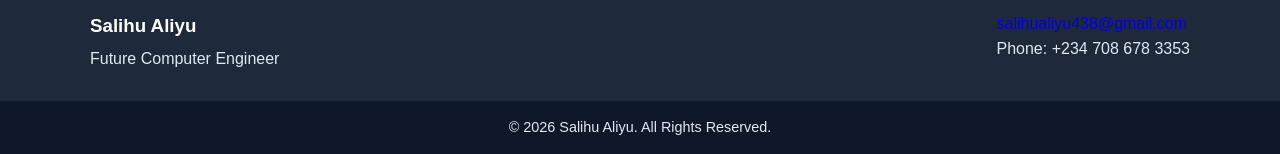
<file: skills.html>
<!DOCTYPE html>
<html lang="en">

<head>
    <meta charset="UTF-8">
    <meta name="viewport" content="width=device-width, initial-scale=1.0">

    <title>Technical Skills | Salihu Aliyu</title>

    <link rel="stylesheet" href="assets/css/style.css">

    <script type="application/ld+json">
    {
        "@context": "https://schema.org",
        "@type": "Person",
        "name": "Salihu Aliyu",
        "knowsAbout": [
            "Python",
            "Artificial Intelligence",
            "Machine Learning",
            "Computer Vision",
            "Speech Recognition",
            "Web Development"
        ]
    }
    </script>
</head>

<body>

    <header class="site-header">

        <div class="container nav-container">

            <a href="index.html" class="logo">Salihu Aliyu</a>

            <nav class="main-nav">

                <ul>
                    <li><a href="index.html">Home</a></li>
                    <li><a href="about.html">About Me</a></li>
                    <li><a href="education.html">Education</a></li>
                    <li><a href="skills.html" class="active">Skills</a></li>
                    <li><a href="projects.html">Projects</a></li>
                    <li><a href="hobbies.html">Hobbies</a></li>
                    <li><a href="cv.html">CV</a></li>
                    <li><a href="contact.html">Contact</a></li>
                </ul>

            </nav>

        </div>

    </header>


    <main>

        <section class="page-banner">

            <div class="container">

                <h1>Technical Skills</h1>

                <p>
                    Technologies and tools I have worked with.
                </p>

            </div>

        </section>


        <section class="section">

            <div class="container skills-grid">

                <article class="skill-card">

                    <h2>Programming</h2>

                    <ul>
                        <li>Python</li>
                        <li>Java</li>
                        <li>HTML5</li>
                        <li>CSS3</li>
                        <li>JavaScript</li>
                    </ul>

                </article>


                <article class="skill-card">

                    <h2>Artificial Intelligence</h2>

                    <ul>
                        <li>Machine Learning</li>
                        <li>Automatic Speech Recognition</li>
                        <li>Computer Vision</li>
                        <li>Deep Learning</li>
                        <li>YOLO Object Detection</li>
                    </ul>

                </article>


                <article class="skill-card">

                    <h2>Frameworks and Libraries</h2>

                    <ul>
                        <li>TensorFlow</li>
                        <li>PyTorch</li>
                        <li>OpenCV</li>
                        <li>Django</li>
                        <li>FastAPI</li>
                    </ul>

                </article>


                <article class="skill-card">

                    <h2>Development Tools</h2>

                    <ul>
                        <li>Visual Studio Code</li>
                        <li>GitHub</li>
                        <li>Roboflow</li>
                        <li>Google Colab</li>
                        <li>Kaggle</li>
                        <li>LabelImg</li>
                    </ul>

                </article>

            </div>

        </section>

    </main>


    <footer class="site-footer">

        <div class="container footer-container">

            <div>
                <h3>Salihu Aliyu</h3>
                <p>Future Computer Engineer</p>
            </div>

            <div>
                <p>
                    <a href="mailto:salihualiyu438@gmail.com">
                        salihualiyu438@gmail.com
                    </a>
                </p>
                <p>Phone: +234 708 678 3353</p>
            </div>

        </div>

        <div class="copyright">
            <p>&copy; 2026 Salihu Aliyu. All Rights Reserved.</p>
        </div>

    </footer>

</body>
</html>
</file>
<file: assets/css/style.css>
/* ############ GENERAL STYLES ############# */

* {
    margin: 0;
    padding: 0;
    box-sizing: border-box;
}

html {
    scroll-behavior: smooth;
}

body {
    font-family: Arial, Helvetica, sans-serif;
    background-color: #ffffff;
    color: #1f2937;
    line-height: 1.6;
}

img {
    max-width: 100%;
    display: block;
}

a {
    text-decoration: none;
}

a:focus,
button:focus,
input:focus,
textarea:focus,
summary:focus {
    outline: 3px solid #93c5fd;
    outline-offset: 3px;
}

/* ###########  REUSABLE CONTAINER  ########### */

.container {
    width: 90%;
    max-width: 1100px;
    margin: auto;
}



 /* ############### HEADER ########### */

.site-header {
    background-color: #1e293b;
    padding: 15px 0;
}

.nav-container {
    display: flex;
    flex-direction: column;
    align-items: center;
    gap: 15px;
}

.logo {
    color: #ffffff;
    font-size: 1.4rem;
    font-weight: bold;
}


   /* ############### NAVIGATION ############### */

.main-nav ul {
    list-style: none;

    display: flex;
    flex-wrap: wrap;
    justify-content: center;

    gap: 10px;
}

.main-nav a {
    color: #e2e8f0;
    padding: 7px 10px;
    font-size: 0.9rem;
}

.main-nav a:hover,
.main-nav a:focus,
.main-nav a.active {
    color: #ffffff;
    background-color: #2563eb;
    border-radius: 4px;
}


/* ###########   HERO SECTION ################ */

.hero {
    padding: 60px 0;
    background-color: #f8fafc;
}

.hero-content {
    display: flex;
    flex-direction: column;
    align-items: center;
    gap: 35px;
}

.hero-text {
    text-align: center;
    max-width: 650px;
}

.intro-text {
    color: #2563eb;
    font-weight: bold;
    margin-bottom: 10px;
}

.hero h1 {
    font-size: 2.5rem;
    margin-bottom: 10px;
    color: #1e293b;
}

.hero h2 {
    font-size: 1.3rem;
    color: #2563eb;
    margin-bottom: 20px;
}

.hero-text p {
    margin-bottom: 25px;
}

.hero-image img {
    width: 220px;
    height: 220px;
    object-fit: cover;
    border-radius: 50%;
    border: 5px solid #2563eb;
}



   /* ########## BUTTONS ################ */

.hero-buttons {
    display: flex;
    justify-content: center;
    flex-wrap: wrap;
    gap: 10px;
}

.btn {
    display: inline-block;
    padding: 12px 20px;
    border-radius: 5px;
    font-weight: bold;
    transition: 0.3s;
}

.btn-primary {
    background-color: #2563eb;
    color: #ffffff;
}

.btn-primary:hover {
    background-color: #1d4ed8;
}

.btn-secondary {
    border: 2px solid #2563eb;
    color: #2563eb;
}

.btn-secondary:hover {
    background-color: #2563eb;
    color: #ffffff;
}


   /*############# GENERAL SECTIONS ############### */

.section {
    padding: 60px 0;
}

.light-section {
    background-color: #f1f5f9;
}

.section-heading {
    max-width: 750px;
    margin: auto;
    text-align: center;
}

.section-heading h2,
.objective h2 {
    color: #1e293b;
    margin-bottom: 15px;
}


   /*########### INFORMATION CARDS ################## */

.card-grid {
    display: grid;
    grid-template-columns: 1fr;
    gap: 20px;
}

.info-card {
    background-color: #ffffff;
    padding: 25px;
    border-radius: 6px;

    border: 1px solid #e2e8f0;

    transition: transform 0.3s,
                box-shadow 0.3s;
}

.info-card:hover {
    transform: translateY(-5px);

    box-shadow: 0 8px 20px
    rgba(0, 0, 0, 0.1);
}

.info-card h3 {
    color: #2563eb;
    margin-bottom: 12px;
}

.info-card p {
    margin-bottom: 15px;
}

.info-card a {
    color: #2563eb;
    font-weight: bold;
}

.info-card a:hover {
    text-decoration: underline;
}


   /*############### CAREER OBJECTIVE ################ */

.objective {
    max-width: 800px;
    margin: auto;
    text-align: center;
}


   /*##############3 FOOTER ############### */

.site-footer {
    background-color: #1e293b;
    color: #e2e8f0;

    padding-top: 40px;
}

.footer-container {
    display: flex;
    flex-direction: column;

    text-align: center;

    gap: 25px;

    padding-bottom: 30px;
}

.footer-container h3 {
    color: #ffffff;
    margin-bottom: 5px;
}

.copyright {
    background-color: #0f172a;

    text-align: center;

    padding: 15px;

    font-size: 0.9rem;
}


   /*#############3 TABLET AND DESKTOP ################## */

@media screen and (min-width: 768px) {

    .nav-container {
        flex-direction: row;
        justify-content: space-between;
    }

    .main-nav ul {
        justify-content: flex-end;
    }

    .hero-content {
        flex-direction: row;
        justify-content: space-between;
        text-align: left;
    }

    .hero-text {
        text-align: left;
    }

    .hero-buttons {
        justify-content: flex-start;
    }

    .card-grid {
        grid-template-columns: repeat(3, 1fr);
    }

    .footer-container {
        flex-direction: row;
        justify-content: space-between;

        text-align: left;
    }

    .study-grid {
        grid-template-columns: repeat(2, 1fr);
    }

    .skills-grid {
        grid-template-columns: repeat(2, 1fr);
    }

    .project-grid {
        grid-template-columns: repeat(2, 1fr);
    }

    .hobbies-grid {
        grid-template-columns: repeat(2, 1fr);
    }

    .contact-layout {
        grid-template-columns: 1fr 2fr;
    }

}


/* #############   LARGE SCREENS ############# */

@media screen and (min-width: 1024px) {

    .hero h1 {
        font-size: 3.2rem;
    }

    .hero h2 {
        font-size: 1.5rem;
    }

}

/* ###########   PAGE BANNER ############# */

.page-banner {
    background-color: #f1f5f9;
    padding: 55px 0;

    text-align: center;

    border-bottom: 1px solid #e2e8f0;
}

.page-banner h1 {
    color: #1e293b;
    margin-bottom: 10px;

    font-size: 2rem;
}

.page-banner p {
    max-width: 650px;
    margin: auto;

    color: #475569;
}


/* ############   ABOUT PAGE ############# */

.about-content {
    max-width: 850px;
    margin: auto;
}

.about-content article {
    margin-bottom: 35px;
}

.about-content h2 {
    color: #2563eb;
    margin-bottom: 10px;
}


/* ###########   CONTENT LIST ############# */

.content-list {
    padding-left: 20px;
}

.content-list li {
    margin-bottom: 8px;
}


/* #############   EDUCATION ############### */

.education-card {
    background-color: #ffffff;
    border: 1px solid #e2e8f0;
    padding: 30px;
    margin-bottom: 25px;
    border-radius: 6px;
}

.education-card h2 {
    color: #1e293b;
    margin-bottom: 8px;
}

.education-card h3 {
    color: #2563eb;
    margin-bottom: 8px;
}

.education-date {
    font-weight: bold;
    margin-bottom: 15px;
}

.study-grid {
    display: grid;
    grid-template-columns: 1fr;
    gap: 15px;
    margin-top: 20px;
}

.study-grid div {
    background-color: #f1f5f9;
    padding: 15px;
    border-left: 4px solid #2563eb;
}


/* ###########   SKILLS ################ */

.skills-grid {
    display: grid;
    grid-template-columns: 1fr;
    gap: 20px;
}

.skill-card {
    background-color: #ffffff;
    border: 1px solid #e2e8f0;
    padding: 25px;
    border-radius: 6px;
}

.skill-card h2 {
    color: #2563eb;
    margin-bottom: 15px;
}

.skill-card ul {
    padding-left: 20px;
}

.skill-card li {
    margin-bottom: 8px;
}


/* ##############   PROJECTS ############# */

.project-grid {
    display: grid;
    grid-template-columns: 1fr;
    gap: 25px;
}

.project-card {
    background-color: #ffffff;
    border: 1px solid #e2e8f0;
    padding: 25px;
    border-radius: 6px;

    transition: transform 0.3s,
                box-shadow 0.3s;
}

.project-card:hover {
    transform: translateY(-5px);
    box-shadow: 0 8px 20px rgba(0, 0, 0, 0.1);
}

.project-card h2 {
    color: #1e293b;
    margin-bottom: 10px;
}

.project-card h3 {
    color: #2563eb;
    margin-top: 15px;
    margin-bottom: 8px;
}

.project-category {
    color: #2563eb;
    font-weight: bold;
    margin-bottom: 15px;
}

.project-card details {
    margin-top: 20px;
    background-color: #f8fafc;
    padding: 12px;
}

.project-card summary {
    cursor: pointer;
    font-weight: bold;
}

.project-card details p {
    margin-top: 10px;
}

/* ######## project link ############ */
.project-link {
    display: inline-block;
    margin-top: 15px;

    color: #2563eb;
    font-weight: bold;
}

.project-link:hover,
.project-link:focus {
    text-decoration: underline;
}
/* ######### project image style ############# */
.project-image {
    width: 70%;
    height: auto;

    object-fit: fill;

    border-radius: 5px;

    margin-bottom: 20px;

    border: 1px solid #e2e8f0;
}

/* ############   HOBBIES ############## */

.hobbies-grid {
    display: grid;
    grid-template-columns: 1fr;
    gap: 20px;
}

.hobby-card {
    background-color: #ffffff;
    border: 1px solid #e2e8f0;
    padding: 25px;
    border-radius: 6px;
}

.hobby-card h2 {
    color: #2563eb;
    margin-bottom: 12px;
}


/* ###########   CV ############### */

.cv-content {
    max-width: 850px;
    margin: auto;
}

.cv-section {
    border-bottom: 1px solid #e2e8f0;
    padding-bottom: 25px;
    margin-bottom: 25px;
}

.cv-section h2 {
    color: #2563eb;
    margin-bottom: 15px;
}

.cv-section h3 {
    color: #1e293b;
    margin-bottom: 5px;
}

.cv-header {
    text-align: center;

    padding-bottom: 25px;

    margin-bottom: 30px;

    border-bottom: 2px solid #2563eb;
}

.cv-header h2 {
    color: #1e293b;

    margin-bottom: 8px;
}

.cv-header p {
    color: #475569;
}


/* #############   CONTACT PAGE ############# */

.contact-layout {
    display: grid;
    grid-template-columns: 1fr;
    gap: 30px;
}

.contact-information,
.contact-form-container {
    background-color: #ffffff;
    border: 1px solid #e2e8f0;
    padding: 25px;
    border-radius: 6px;
}

.contact-information h2,
.contact-form-container h2 {
    color: #2563eb;
    margin-bottom: 15px;
}

.contact-information p {
    margin-bottom: 12px;
}


/* #############   FORM ############### */

.form-group {
    margin-bottom: 18px;
}

.form-group label {
    display: block;
    margin-bottom: 6px;
    font-weight: bold;
}

.form-group input,
.form-group textarea {
    width: 100%;
    padding: 12px;
    border: 1px solid #cbd5e1;
    border-radius: 4px;
    font-family: inherit;
    font-size: 1rem;
}

.form-group input:focus,
.form-group textarea:focus {
    outline: none;
    border-color: #2563eb;
}

.form-note {
    margin-top: 20px;

    font-size: 0.9rem;

    color: #64748b;
}



/* ###########   CSS-ONLY PROJECT OVERLAY ############ */

.project-overlay {
    position: fixed;
    top: 0;
    left: 0;

    width: 100%;
    height: 100%;

    background-color: rgba(15, 23, 42, 0.85);

    display: none;

    padding: 30px;

    z-index: 1000;
}

.project-overlay:target {
    display: flex;
    justify-content: center;
    align-items: center;
}

.overlay-content {
    position: relative;

    background-color: #ffffff;

    width: 90%;
    max-width: 650px;

    padding: 35px;

    border-radius: 8px;
}

.overlay-content h2 {
    color: #1e293b;
    margin-bottom: 15px;
}

.overlay-content p {
    margin-bottom: 15px;
}

.close-overlay {
    position: absolute;

    top: 10px;
    right: 15px;

    color: #1e293b;

    font-size: 2rem;
    font-weight: bold;
}

/* #### Print Option style */

@media print {

    .site-header,
    .site-footer {
        display: none;
    }

    body {
        background-color: #ffffff;
        color: #000000;
    }

    .page-banner {
        padding: 20px 0;
        border: none;
    }

    .cv-content {
        width: 100%;
        max-width: none;
    }

}
</file>
